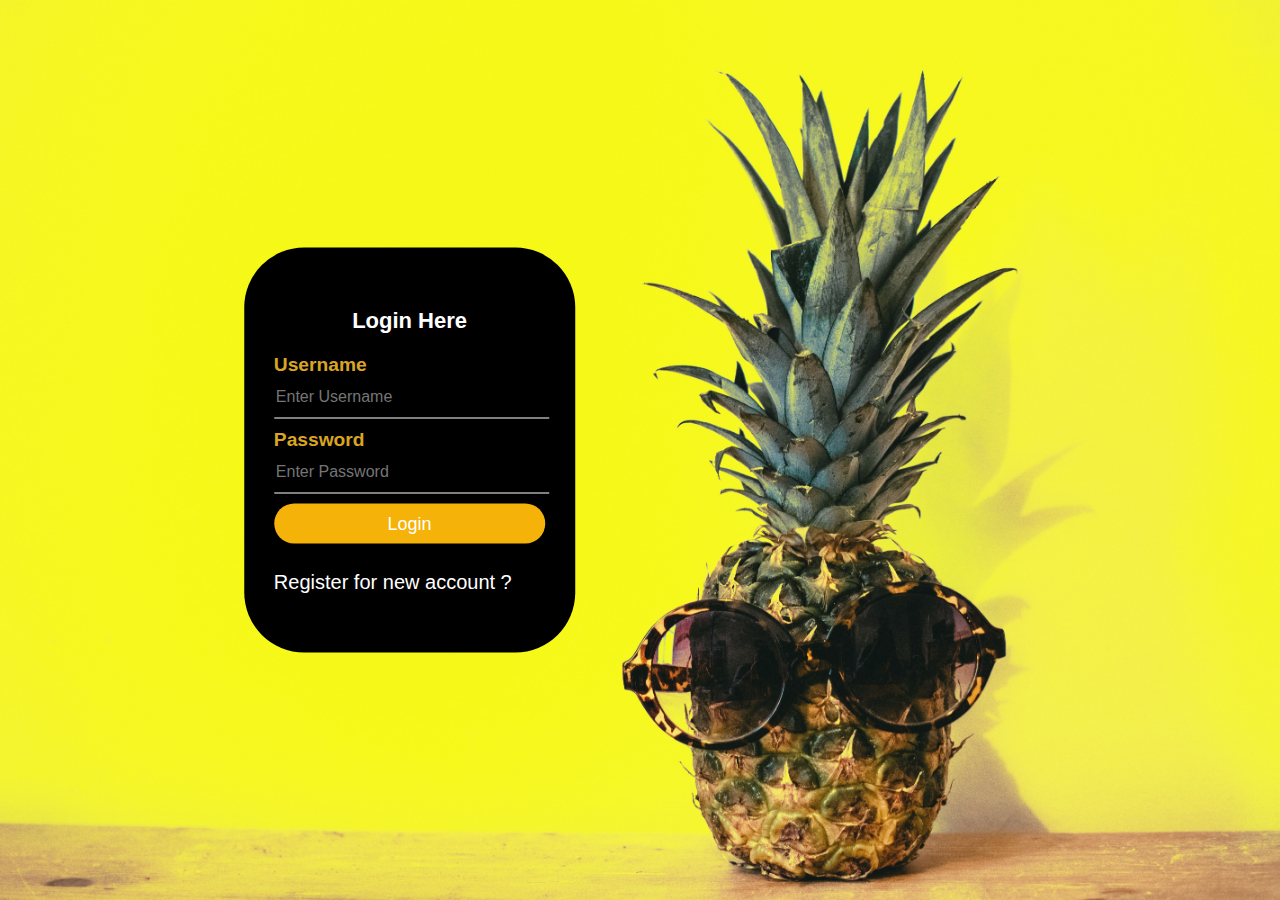
<file: html assignment/index.html>
<!DOCTYPE html>
<head>
<title>Login Form Design</title>
<link rel="stylesheet" type="text/css" href="style.css">
    </head>
    

<body>


    <div class="box">

    <class="user">

        <h1>Login Here</h1>

        <form name="myform"  action="login.php" method="POST" >

            <p>Username</p>
            <input type="text" name="NAME" placeholder="Enter Username " required="">

            <p>Password</p>
            <input type="password" name="PASSWORD" placeholder="Enter Password" required="">


            <input type="submit" name="" value="Login">

            <br><br>
            <a href="register.html">Register for new account ?</a>

        </form>
        
    </div>

    

</body>
</html>
</file>
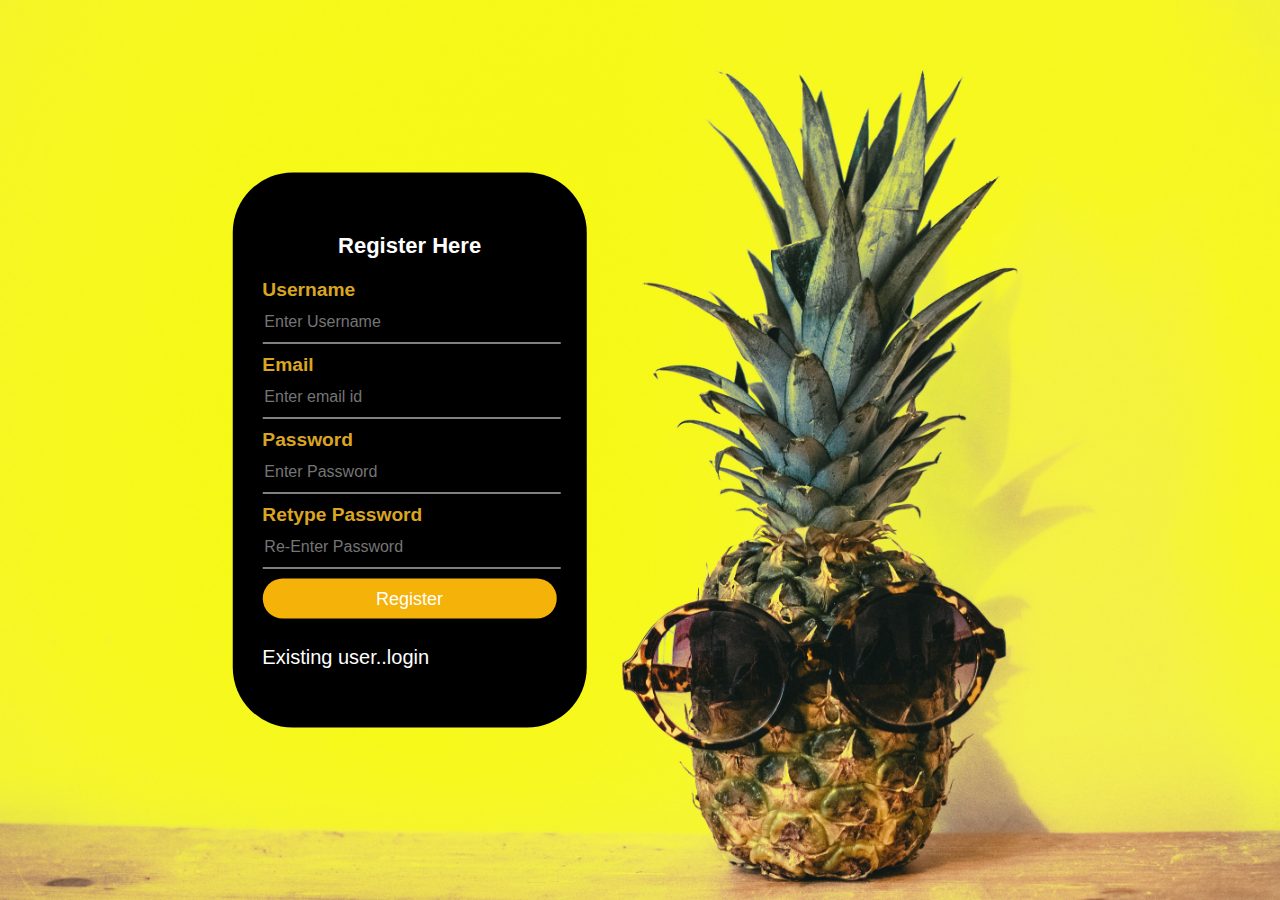
<file: html assignment/register.html>
<!DOCTYPE html>
<head>
<title>Register Form Design</title>
    <link rel="stylesheet" type="text/css" href="style.css">

<body>

    <div class="box">
    <class="user">

        <h1>Register Here</h1>

        <form name="myform2" action="register.php" method="POST">

            <p>Username</p>
            <input type="text" name="NAME1" placeholder="Enter Username" required="">

            <p>Email</p>
            <input type="Email" name="EMAIL" placeholder="Enter email id" required="">

            <p>Password</p>
            <input type="password" name="PASSWORD1" placeholder="Enter Password" required="">

            <p>Retype Password</p>
            <input type="password" name="PASSWORD2" placeholder="Re-Enter Password" required="">

            <input type="submit" name="" value="Register">

            <br><br>
            <a href="index.html">Existing user..login </a>
        </form>
        
    </div>

</body>
</head>
</html>
</file>
<file: html assignment/style.css>
body{
    margin: 0;
    padding: 0;
    background: url(pineapple.jpg)no-repeat center center fixed;
    -webkit-background-size: cover;
    -moz-background-size: cover;
    -o-background-size: cover;
    font-family: sans-serif;
}
h1{
    margin: 0;
    padding: 0 0 20px;
    text-align: center;
    font-size: 22px;
    color:white;
}



.user{
    width: 100px;
    height: 100px;
    position: absolute;
    top: -50px;
    left: calc(50% - 50px);
}



p{
    color:goldenrod;
    margin: 0;
    padding: 0;
    font-weight: bold;
    font-size: larger;
}

input{
    width: 100%;
    margin-bottom: 10px;
}

 

input[type="submit"]
{
    border: none;
    outline: none;
    height: 40px;
    background:rgb(245, 178, 9);
    color:white;
    font-size: 18px;
    border-radius: 20px;

}
a:hover
{
    color: red;
}

input[type="submit"]:hover
{
    cursor: pointer;
    background: #0097a7;
}

a
{
    text-decoration: none;
    font-size: 20px;
    line-height: 20px;
    color:white;
}
.box{
    border-radius: 60px;
    background-color:black;
    top: 50%;
    left: 32%;
    position: absolute;
    transform: translate(-50%,-50%);
    box-sizing: border-box;
    padding: 60px 30px;
}



input[type="text"], input[type="password"] ,input[type="email"]
{
    border: none;
    border-bottom: 1px solid #fff;
    background: transparent;
    outline: none;
    height: 40px;
    color: white;
    font-size: 16px;
}
</file>
